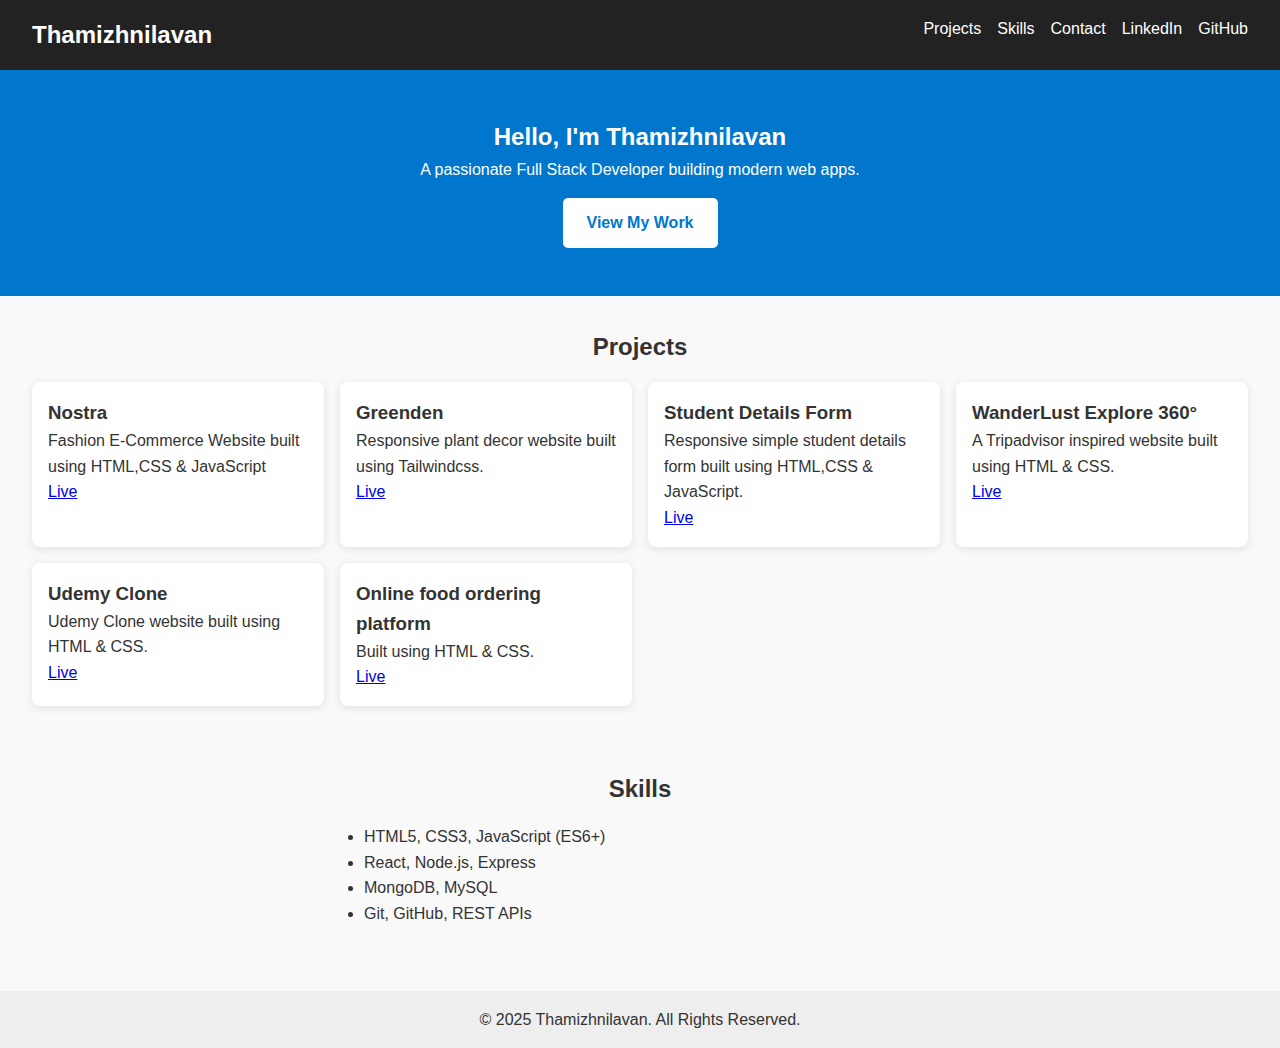
<file: index.html>
<!DOCTYPE html>
<html lang="en">
<head>
  <meta charset="UTF-8" />
  <meta name="viewport" content="width=device-width, initial-scale=1.0"/>
  <title>Thamizhnilavan | Full Stack Developer</title>
  <link rel="stylesheet" href="style.css"/>
  <script defer src="script.js"></script>
</head>
<body>
  <header>
    <nav class="navbar">
      <h1 class="logo">Thamizhnilavan</h1>
      <ul class="nav-links">
        <li><a href="#projects">Projects</a></li>
        <li><a href="#skills">Skills</a></li>
        <li><a href="contact.html">Contact</a></li>
        <li><a href="https://www.linkedin.com/in/thamizhnilavan" target="_blank">LinkedIn</a></li>
        <li><a href="https://github.com/Thamizhnilavan0312" target="_blank">GitHub</a></li>
      </ul>
    </nav>
  </header>

  <section class="hero">
    <h2>Hello, I'm Thamizhnilavan</h2>
    <p>A passionate Full Stack Developer building modern web apps.</p>
    <a href="#projects" class="btn">View My Work</a>
  </section>

  <section id="projects" class="projects">
    <h2>Projects</h2>
    <div class="project-grid">
      <div class="project-card">
        <h3>Nostra</h3>
        <p>Fashion E-Commerce Website built using HTML,CSS & JavaScript</p>
        <a href="https://thamizhnilavan0312.github.io/Nostra/" target="_blank">Live</a>
      </div>
      <div class="project-card">
        <h3>Greenden</h3>
        <p>Responsive plant decor website built using Tailwindcss.</p>
        <a href="https://thamizhnilavan0312.github.io/Greenden-Tailwindcss/" target="_blank">Live</a>
      </div>
        <div class="project-card">
        <h3>Student Details Form</h3>
        <p>Responsive simple student details form built using HTML,CSS & JavaScript.</p>
        <a href="https://thamizhnilavan0312.github.io/Student-Form/">Live</a>
      </div>
        <div class="project-card">
        <h3>WanderLust Explore 360°</h3>
        <p>A Tripadvisor inspired website built using HTML & CSS. </p>
        <a href="https://thamizhnilavan0312.github.io/WanderLust-Trip-Advisor/">Live</a>
      </div>
        <div class="project-card">
        <h3>Udemy Clone</h3>
        <p>Udemy Clone website built using HTML & CSS. </p>
        <a href="https://thamizhnilavan0312.github.io/Udemy-Clone/">Live</a>
      </div>
        <div class="project-card">
        <h3>Online food ordering platform</h3>
        <p> Built using HTML & CSS. </p>
        <a href="https://thamizhnilavan0312.github.io/Online-food-ordering-website-/">Live</a>
      </div>
    </div>
  </section>

  <section id="skills" class="skills">
    <h2>Skills</h2>
    <ul>
      <li>HTML5, CSS3, JavaScript (ES6+)</li>
      <li>React, Node.js, Express</li>
      <li>MongoDB, MySQL</li>
      <li>Git, GitHub, REST APIs</li>
    </ul>
  </section>

  <footer>
    <p>© 2025 Thamizhnilavan. All Rights Reserved.</p>
  </footer>
</body>
</html>
</file>
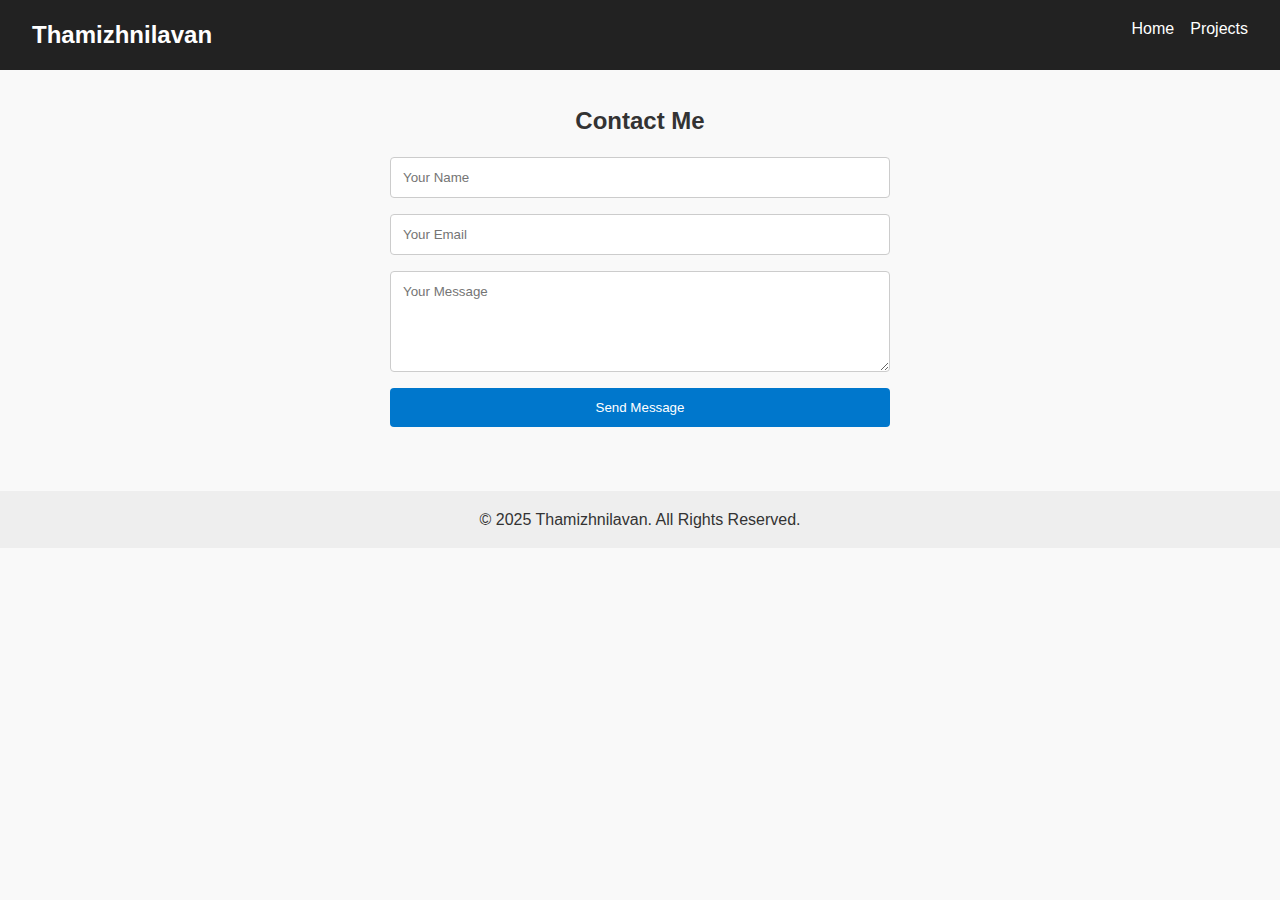
<file: Contact.html>
<!DOCTYPE html>
<html lang="en">
<head>
  <meta charset="UTF-8"/>
  <meta name="viewport" content="width=device-width, initial-scale=1.0"/>
  <title>Contact | Thamizhnilavan</title>
  <link rel="stylesheet" href="style.css"/>
  <script defer src="script.js"></script>
</head>
<body>
  <header>
    <nav class="navbar">
      <h1 class="logo">Thamizhnilavan</h1>
      <ul class="nav-links">
        <li><a href="in">Home</a></li>
        <li><a href="#projects">Projects</a></li>
      </ul>
    </nav>
  </header>

  <section class="contact-section">
    <h2>Contact Me</h2>
    <form class="contact-form" onsubmit="return handleSubmit(event)">
      <input type="text" placeholder="Your Name" required/>
      <input type="email" placeholder="Your Email" required/>
      <textarea placeholder="Your Message" rows="5" required></textarea>
      <button type="submit">Send Message</button>
    </form>
  </section>

  <footer>
    <p>© 2025 Thamizhnilavan. All Rights Reserved.</p>
  </footer>
</body>
</html>
</file>
<file: style.css>
/* Base Reset */
* {
  margin: 0;
  padding: 0;
  box-sizing: border-box;
  font-family: "Segoe UI", sans-serif;
}

body {
  background-color: #f9f9f9;
  color: #333;
  line-height: 1.6;
}

.navbar {
  background: #222;
  color: #fff;
  display: flex;
  justify-content: space-between;
  padding: 1rem 2rem;
}

.logo {
  font-weight: bold;
  font-size: 1.5rem;
}

.nav-links {
  list-style: none;
  display: flex;
  gap: 1rem;
}

.nav-links a {
  color: #fff;
  text-decoration: none;
}

.hero {
  background: #0077cc;
  color: #fff;
  padding: 3rem 2rem;
  text-align: center;
}

.btn {
  display: inline-block;
  margin-top: 1rem;
  padding: 0.75rem 1.5rem;
  background: #fff;
  color: #0077cc;
  border-radius: 5px;
  text-decoration: none;
  font-weight: bold;
}

.projects, .skills, .contact-section {
  padding: 2rem;
}

.projects h2, .skills h2, .contact-section h2 {
  text-align: center;
  margin-bottom: 1rem;
}

.project-grid {
  display: grid;
  gap: 1rem;
  grid-template-columns: repeat(auto-fit, minmax(250px, 1fr));
}

.project-card {
  background: #fff;
  padding: 1rem;
  border-radius: 8px;
  box-shadow: 0 2px 8px rgba(0,0,0,0.1);
}

.skills ul {
  list-style: disc;
  max-width: 600px;
  margin: auto;
  padding-left: 1.5rem;
}

.contact-form {
  max-width: 500px;
  margin: auto;
  display: flex;
  flex-direction: column;
  gap: 1rem;
}

.contact-form input, .contact-form textarea {
  padding: 0.75rem;
  border: 1px solid #ccc;
  border-radius: 4px;
}

.contact-form button {
  background: #0077cc;
  color: #fff;
  padding: 0.75rem;
  border: none;
  border-radius: 4px;
  cursor: pointer;
}

footer {
  text-align: center;
  padding: 1rem;
  background: #eee;
  margin-top: 2rem;
}
</file>
